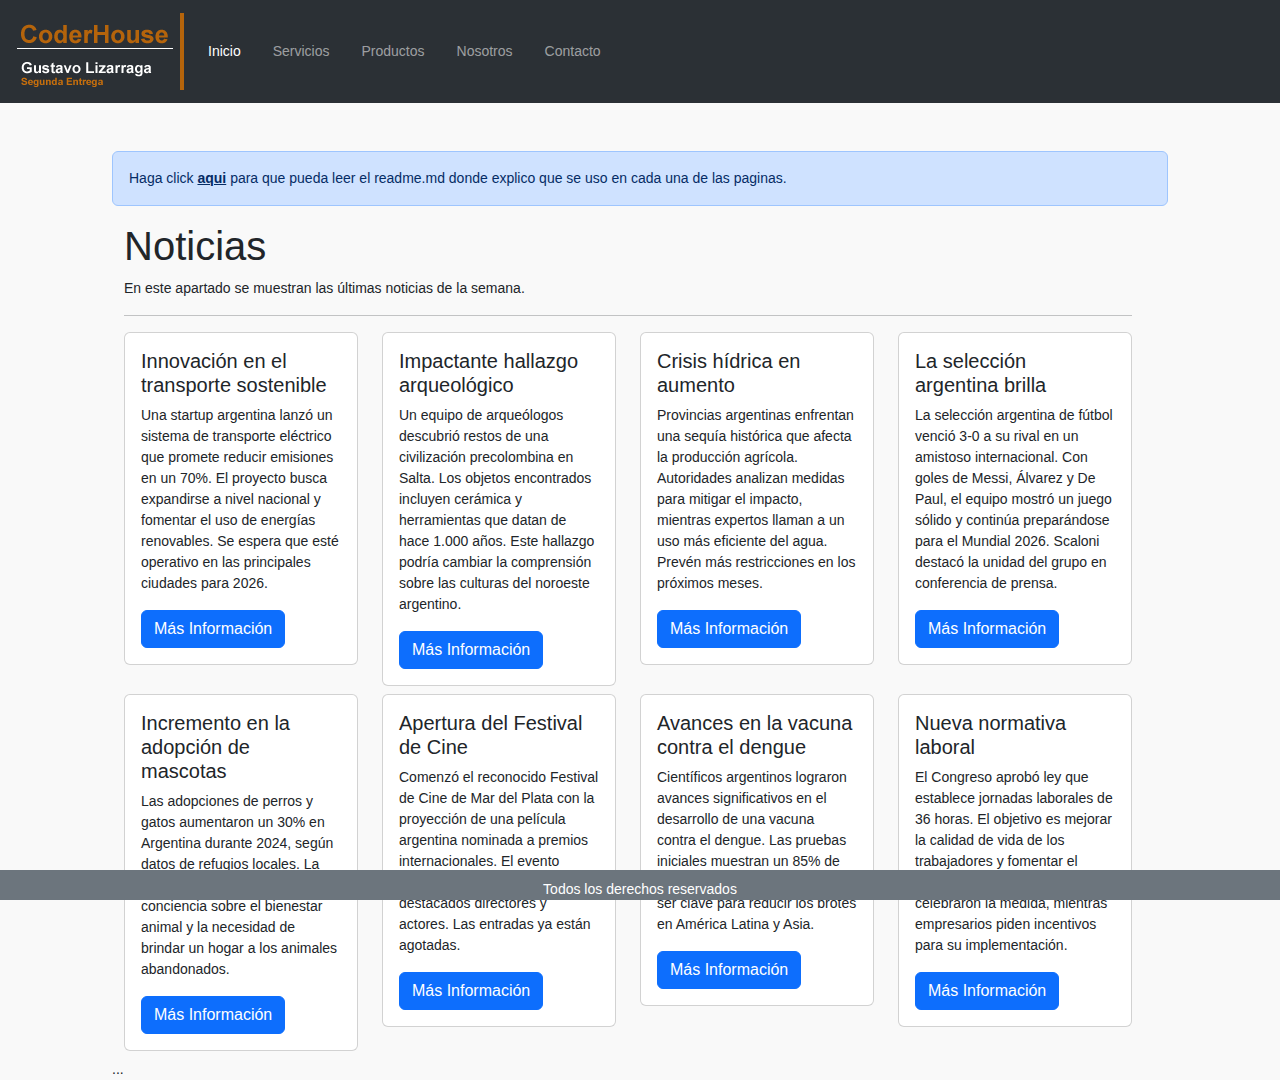
<file: index.html>
<!DOCTYPE html>
<html lang="es">
  <head>
    <meta charset="UTF-8" />
    <meta name="viewport" content="width=device-width, initial-scale=1.0" />
    <title>Noticia - Segunda Entrega</title>
    <link
      href="packages/bootstrap-5.3.3/css/bootstrap.min.css"
      rel="stylesheet"
    />
    <link rel="stylesheet" href="css/estilos.css" />
  </head>
  <body>
    <header>
      <nav
        class="navbar navbar-expand-lg bg-body-tertiary"
        data-bs-theme="dark"
      >
        <div class="container-fluid">
          <a class="navbar-brand" href="./index.html">
            <img src="img/logo.png" alt="Logo de la empresa" />
          </a>
          <button
            class="navbar-toggler"
            type="button"
            data-bs-toggle="collapse"
            data-bs-target="#navbarSupportedContent"
            aria-controls="navbarSupportedContent"
            aria-expanded="false"
            aria-label="Toggle navigation"
          >
            <span class="navbar-toggler-icon"></span>
          </button>
          <div class="collapse navbar-collapse" id="navbarSupportedContent">
            <ul class="navbar-nav me-auto mb-2 mb-lg-0">
              <li class="nav-item">
                <a
                  class="nav-link active"
                  aria-current="page"
                  href="./index.html"
                  >Inicio</a
                >
              </li>
              <li class="nav-item">
                <a class="nav-link" href="pages/servicios.html">Servicios</a>
              </li>
              <li class="nav-item">
                <a class="nav-link" href="pages/productos.html">Productos</a>
              </li>
              <li class="nav-item">
                <a class="nav-link" href="pages/nosotros.html">Nosotros</a>
              </li>
              <li class="nav-item">
                <a class="nav-link" href="pages/contacto.html">Contacto</a>
              </li>
            </ul>
          </div>
        </div>
      </nav>
    </header>

    <main>
      <div class="alert alert-primary" role="alert">
        Haga click
        <a
          href="https://github.com/gdlizarraga/coderhouse/blob/main/README.md"
          target="_blank"
          class="alert-link"
          >aqui</a
        >
        para que pueda leer el readme.md donde explico que se uso en cada una de
        las paginas.
      </div>

      <div class="container clearfix">
        <div class="row">
          <div class="col-12">
            <h1>Noticias</h1>
            <p class="fw-lighter">
              En este apartado se muestran las últimas noticias de la semana.
            </p>
            <hr class="solid" />
          </div>
        </div>
        <div class="row">
          <div class="col-12 col-lg-3 col-md-4 col-sm-12 mb-2">
            <div class="card">
              <div class="card-body">
                <h5 class="card-title">
                  Innovación en el transporte sostenible
                </h5>
                <p class="card-text fw-lighter">
                  Una startup argentina lanzó un sistema de transporte eléctrico
                  que promete reducir emisiones en un 70%. El proyecto busca
                  expandirse a nivel nacional y fomentar el uso de energías
                  renovables. Se espera que esté operativo en las principales
                  ciudades para 2026.
                </p>
                <a href="pages/mas_info.html" class="btn btn-primary"
                  >Más Información</a
                >
              </div>
            </div>
          </div>
          <div class="col-12 col-lg-3 col-md-4 col-sm-12 mb-2">
            <div class="card">
              <div class="card-body">
                <h5 class="card-title">Impactante hallazgo arqueológico</h5>
                <p class="card-text fw-lighter">
                  Un equipo de arqueólogos descubrió restos de una civilización
                  precolombina en Salta. Los objetos encontrados incluyen
                  cerámica y herramientas que datan de hace 1.000 años. Este
                  hallazgo podría cambiar la comprensión sobre las culturas del
                  noroeste argentino.
                </p>
                <a href="pages/mas_info.html" class="btn btn-primary"
                  >Más Información</a
                >
              </div>
            </div>
          </div>
          <div class="col-12 col-lg-3 col-md-4 col-sm-12 mb-2">
            <div class="card">
              <div class="card-body">
                <h5 class="card-title">Crisis hídrica en aumento</h5>
                <p class="card-text fw-lighter">
                  Provincias argentinas enfrentan una sequía histórica que
                  afecta la producción agrícola. Autoridades analizan medidas
                  para mitigar el impacto, mientras expertos llaman a un uso más
                  eficiente del agua. Prevén más restricciones en los próximos
                  meses.
                </p>
                <a href="pages/mas_info.html" class="btn btn-primary"
                  >Más Información</a
                >
              </div>
            </div>
          </div>
          <div class="col-12 col-lg-3 col-md-4 col-sm-12 mb-2">
            <div class="card">
              <div class="card-body">
                <h5 class="card-title">La selección argentina brilla</h5>
                <p class="card-text fw-lighter">
                  La selección argentina de fútbol venció 3-0 a su rival en un
                  amistoso internacional. Con goles de Messi, Álvarez y De Paul,
                  el equipo mostró un juego sólido y continúa preparándose para
                  el Mundial 2026. Scaloni destacó la unidad del grupo en
                  conferencia de prensa.
                </p>
                <a href="pages/mas_info.html" class="btn btn-primary"
                  >Más Información</a
                >
              </div>
            </div>
          </div>
          <div class="col-12 col-lg-3 col-md-4 col-sm-12 mb-2">
            <div class="card">
              <div class="card-body">
                <h5 class="card-title">
                  Incremento en la adopción de mascotas
                </h5>
                <p class="card-text fw-lighter">
                  Las adopciones de perros y gatos aumentaron un 30% en
                  Argentina durante 2024, según datos de refugios locales. La
                  tendencia refleja una mayor conciencia sobre el bienestar
                  animal y la necesidad de brindar un hogar a los animales
                  abandonados.
                </p>
                <a href="pages/mas_info.html" class="btn btn-primary"
                  >Más Información</a
                >
              </div>
            </div>
          </div>
          <div class="col-12 col-lg-3 col-md-4 col-sm-12 mb-2">
            <div class="card">
              <div class="card-body">
                <h5 class="card-title">Apertura del Festival de Cine</h5>
                <p class="card-text fw-lighter">
                  Comenzó el reconocido Festival de Cine de Mar del Plata con la
                  proyección de una película argentina nominada a premios
                  internacionales. El evento contará con la participación de
                  destacados directores y actores. Las entradas ya están
                  agotadas.
                </p>
                <a href="pages/mas_info.html" class="btn btn-primary"
                  >Más Información</a
                >
              </div>
            </div>
          </div>
          <div class="col-12 col-lg-3 col-md-4 col-sm-12 mb-2">
            <div class="card">
              <div class="card-body">
                <h5 class="card-title">
                  Avances en la vacuna contra el dengue
                </h5>
                <p class="card-text fw-lighter">
                  Científicos argentinos lograron avances significativos en el
                  desarrollo de una vacuna contra el dengue. Las pruebas
                  iniciales muestran un 85% de efectividad. Este avance podría
                  ser clave para reducir los brotes en América Latina y Asia.
                </p>
                <a href="pages/mas_info.html" class="btn btn-primary"
                  >Más Información</a
                >
              </div>
            </div>
          </div>
          <div class="col-12 col-lg-3 col-md-4 col-sm-12 mb-2">
            <div class="card">
              <div class="card-body">
                <h5 class="card-title">Nueva normativa laboral</h5>
                <p class="card-text fw-lighter">
                  El Congreso aprobó ley que establece jornadas laborales de 36
                  horas. El objetivo es mejorar la calidad de vida de los
                  trabajadores y fomentar el empleo juvenil. Sindicatos
                  celebraron la medida, mientras empresarios piden incentivos
                  para su implementación.
                </p>
                <a href="pages/mas_info.html" class="btn btn-primary"
                  >Más Información</a
                >
              </div>
            </div>
          </div>
        </div>
      </div>
      <div class="clearfix">...</div>
    </main>

    <footer>
      <div class="container-fluid text-center fixed-bottom text-bg-secondary">
        <div class="row">
          <div class="col">Todos los derechos reservados</div>
        </div>
      </div>
    </footer>
    <script src="packages/jquery-3.7.1.slim.min.js"></script>
    <script src="packages/bootstrap-5.3.3/js/bootstrap.min.js"></script>
  </body>
</html>
</file>
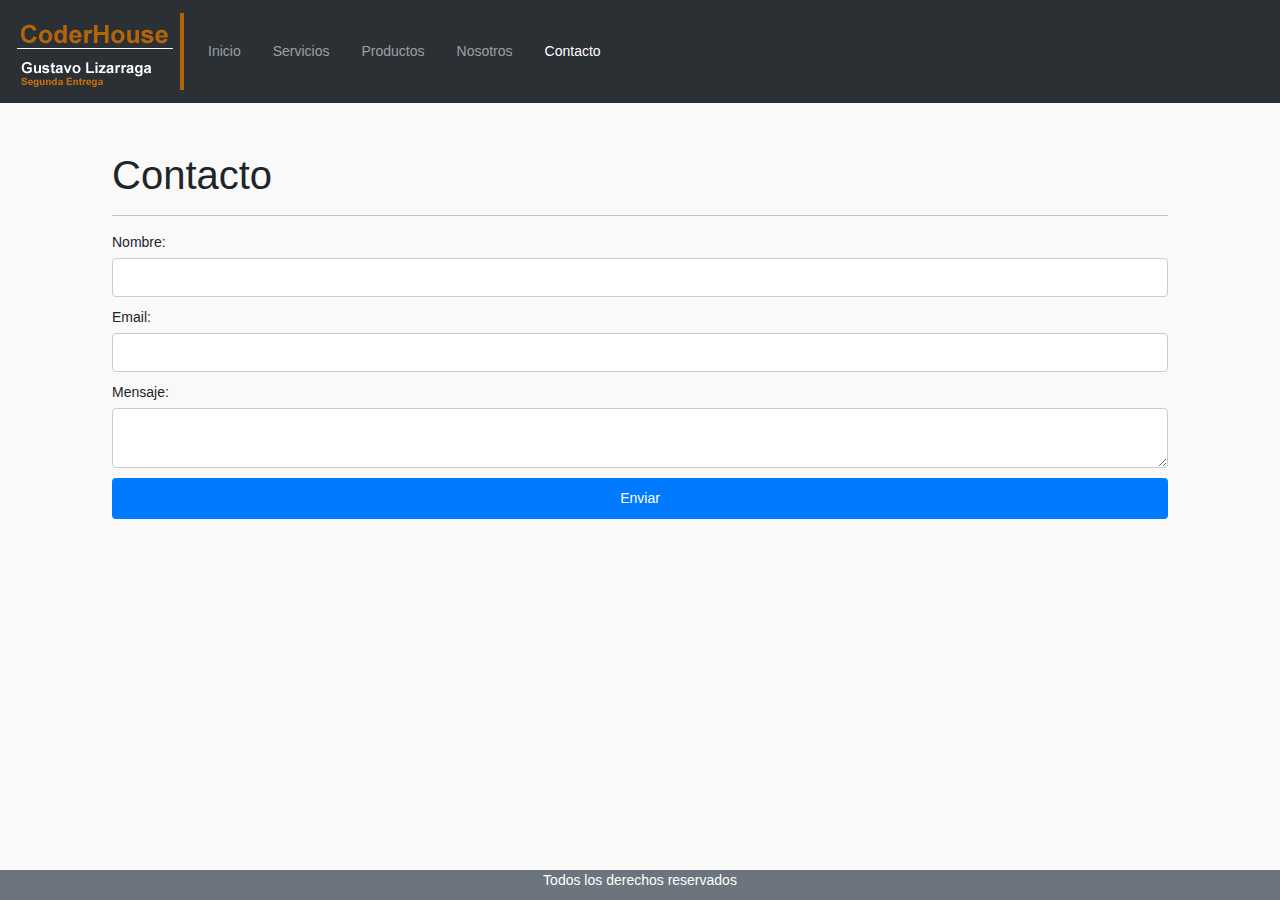
<file: pages/contacto.html>
<!DOCTYPE html>
<html lang="es">
  <head>
    <meta charset="UTF-8" />
    <meta name="viewport" content="width=device-width, initial-scale=1.0" />
    <title>Contacto - Segunda Entrega</title>
    <link
      href="../packages/bootstrap-5.3.3/css/bootstrap.min.css"
      rel="stylesheet"
    />
    <link href="../css/estilos.css" rel="stylesheet" />
  </head>
  <body>
    <header>
      <nav
        class="navbar navbar-expand-lg bg-body-tertiary"
        data-bs-theme="dark"
      >
        <div class="container-fluid">
          <a class="navbar-brand" href="../index.html">
            <img src="../img/logo.png" alt="Logo de la empresa" />
          </a>
          <button
            class="navbar-toggler"
            type="button"
            data-bs-toggle="collapse"
            data-bs-target="#navbarSupportedContent"
            aria-controls="navbarSupportedContent"
            aria-expanded="false"
            aria-label="Toggle navigation"
          >
            <span class="navbar-toggler-icon"></span>
          </button>
          <div class="collapse navbar-collapse" id="navbarSupportedContent">
            <ul class="navbar-nav me-auto mb-2 mb-lg-0">
              <li class="nav-item">
                <a class="nav-link" aria-current="page" href="../index.html"
                  >Inicio</a
                >
              </li>
              <li class="nav-item">
                <a class="nav-link" href="servicios.html">Servicios</a>
              </li>
              <li class="nav-item">
                <a class="nav-link" href="productos.html">Productos</a>
              </li>
              <li class="nav-item">
                <a class="nav-link" href="nosotros.html">Nosotros</a>
              </li>
              <li class="nav-item">
                <a class="nav-link active" href="contacto.html">Contacto</a>
              </li>
            </ul>
          </div>
        </div>
      </nav>
    </header>

    <main>
      <div style="width: 100%">
        <div>
          <h1>Contacto</h1>
          <hr />
        </div>
        <div>
          <form action="#" method="POST">
            <div>
              <label for="nombre">Nombre:</label>
              <input type="text" id="nombre" name="nombre" required />
            </div>

            <div>
              <label for="email">Email:</label>
              <input type="email" id="email" name="email" required />
            </div>

            <div>
              <label for="mensaje">Mensaje:</label>
              <textarea id="mensaje" name="mensaje" required></textarea>
            </div>

            <button type="submit">Enviar</button>
          </form>
        </div>
      </div>
    </main>

    <footer>
      <div>Todos los derechos reservados</div>
    </footer>
    <script src="../packages/bootstrap-5.3.3/js/bootstrap.min.js"></script>
  </body>
</html>
</file>
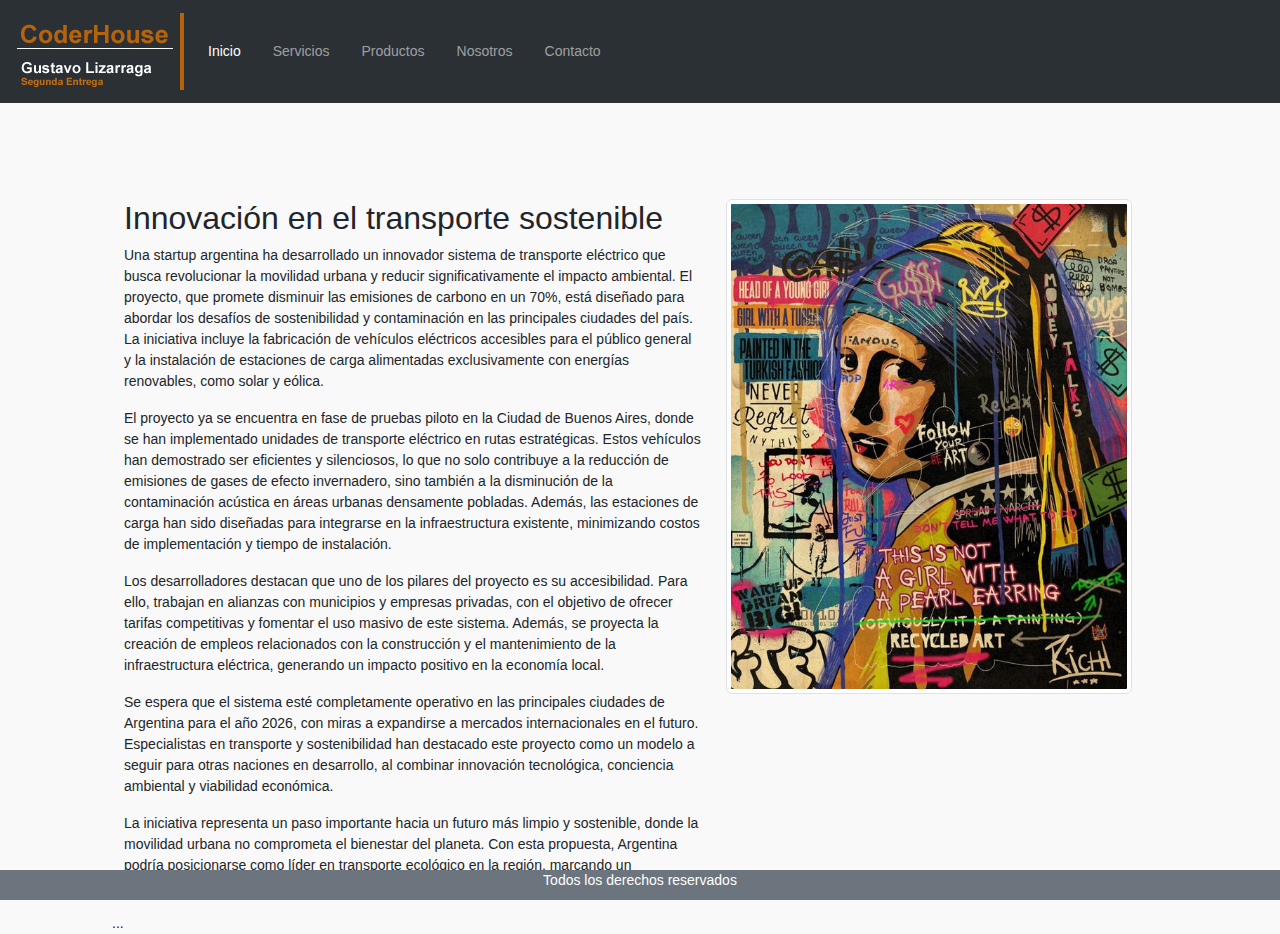
<file: pages/mas_info.html>
<!DOCTYPE html>
<html lang="es">
  <head>
    <meta charset="UTF-8" />
    <meta name="viewport" content="width=device-width, initial-scale=1.0" />
    <title>Noticia - Mas Informacion - Segunda Entrega</title>
    <link
      href="../packages/bootstrap-5.3.3/css/bootstrap.min.css"
      rel="stylesheet"
    />
    <link rel="stylesheet" href="../css/estilos.css" />
  </head>
  <body>
    <header>
      <nav
        class="navbar navbar-expand-lg bg-body-tertiary"
        data-bs-theme="dark"
      >
        <div class="container-fluid">
          <a class="navbar-brand" href="../index.html">
            <img src="../img/logo.png" alt="Logo de la empresa" />
          </a>
          <button
            class="navbar-toggler"
            type="button"
            data-bs-toggle="collapse"
            data-bs-target="#navbarSupportedContent"
            aria-controls="navbarSupportedContent"
            aria-expanded="false"
            aria-label="Toggle navigation"
          >
            <span class="navbar-toggler-icon"></span>
          </button>
          <div class="collapse navbar-collapse" id="navbarSupportedContent">
            <ul class="navbar-nav me-auto mb-2 mb-lg-0">
              <li class="nav-item">
                <a
                  class="nav-link active"
                  aria-current="page"
                  href="../index.html"
                  >Inicio</a
                >
              </li>
              <li class="nav-item">
                <a class="nav-link" href="servicios.html">Servicios</a>
              </li>
              <li class="nav-item">
                <a class="nav-link" href="productos.html">Productos</a>
              </li>
              <li class="nav-item">
                <a class="nav-link" href="nosotros.html">Nosotros</a>
              </li>
              <li class="nav-item">
                <a class="nav-link" href="contacto.html">Contacto</a>
              </li>
            </ul>
          </div>
        </div>
      </nav>
    </header>

    <main>
      <div class="container mt-5 clearfix">
        <div class="row">
          <div class="col-12 col-lg-7">
            <h2>Innovación en el transporte sostenible</h2>
            <p class="mas_info">
              Una startup argentina ha desarrollado un innovador sistema de
              transporte eléctrico que busca revolucionar la movilidad urbana y
              reducir significativamente el impacto ambiental. El proyecto, que
              promete disminuir las emisiones de carbono en un 70%, está
              diseñado para abordar los desafíos de sostenibilidad y
              contaminación en las principales ciudades del país. La iniciativa
              incluye la fabricación de vehículos eléctricos accesibles para el
              público general y la instalación de estaciones de carga
              alimentadas exclusivamente con energías renovables, como solar y
              eólica.
            </p>
            <p class="mas_info">
              El proyecto ya se encuentra en fase de pruebas piloto en la Ciudad
              de Buenos Aires, donde se han implementado unidades de transporte
              eléctrico en rutas estratégicas. Estos vehículos han demostrado
              ser eficientes y silenciosos, lo que no solo contribuye a la
              reducción de emisiones de gases de efecto invernadero, sino
              también a la disminución de la contaminación acústica en áreas
              urbanas densamente pobladas. Además, las estaciones de carga han
              sido diseñadas para integrarse en la infraestructura existente,
              minimizando costos de implementación y tiempo de instalación.
            </p>
            <p class="mas_info">
              Los desarrolladores destacan que uno de los pilares del proyecto
              es su accesibilidad. Para ello, trabajan en alianzas con
              municipios y empresas privadas, con el objetivo de ofrecer tarifas
              competitivas y fomentar el uso masivo de este sistema. Además, se
              proyecta la creación de empleos relacionados con la construcción y
              el mantenimiento de la infraestructura eléctrica, generando un
              impacto positivo en la economía local.
            </p>

            <p class="mas_info">
              Se espera que el sistema esté completamente operativo en las
              principales ciudades de Argentina para el año 2026, con miras a
              expandirse a mercados internacionales en el futuro. Especialistas
              en transporte y sostenibilidad han destacado este proyecto como un
              modelo a seguir para otras naciones en desarrollo, al combinar
              innovación tecnológica, conciencia ambiental y viabilidad
              económica.
            </p>
            <p class="mas_info">
              La iniciativa representa un paso importante hacia un futuro más
              limpio y sostenible, donde la movilidad urbana no comprometa el
              bienestar del planeta. Con esta propuesta, Argentina podría
              posicionarse como líder en transporte ecológico en la región,
              marcando un precedente en la lucha contra el cambio climático.
            </p>
          </div>
          <div class="col-12 col-lg-5">
            <img
              src="../img/imagen_noticia.jpeg"
              class="img-thumbnail"
              alt="..."
            />
          </div>
        </div>
      </div>
      <div class="clearfix">...</div>
    </main>

    <footer>
      <div class="container-fluid text-center fixed text-bg-secondary">
        <div class="row">
          <div class="col">Todos los derechos reservados</div>
        </div>
      </div>
    </footer>
    <script src="../packages/jquery-3.7.1.slim.min.js"></script>
    <script src="../packages/bootstrap-5.3.3/js/bootstrap.min.js"></script>
  </body>
</html>
</file>
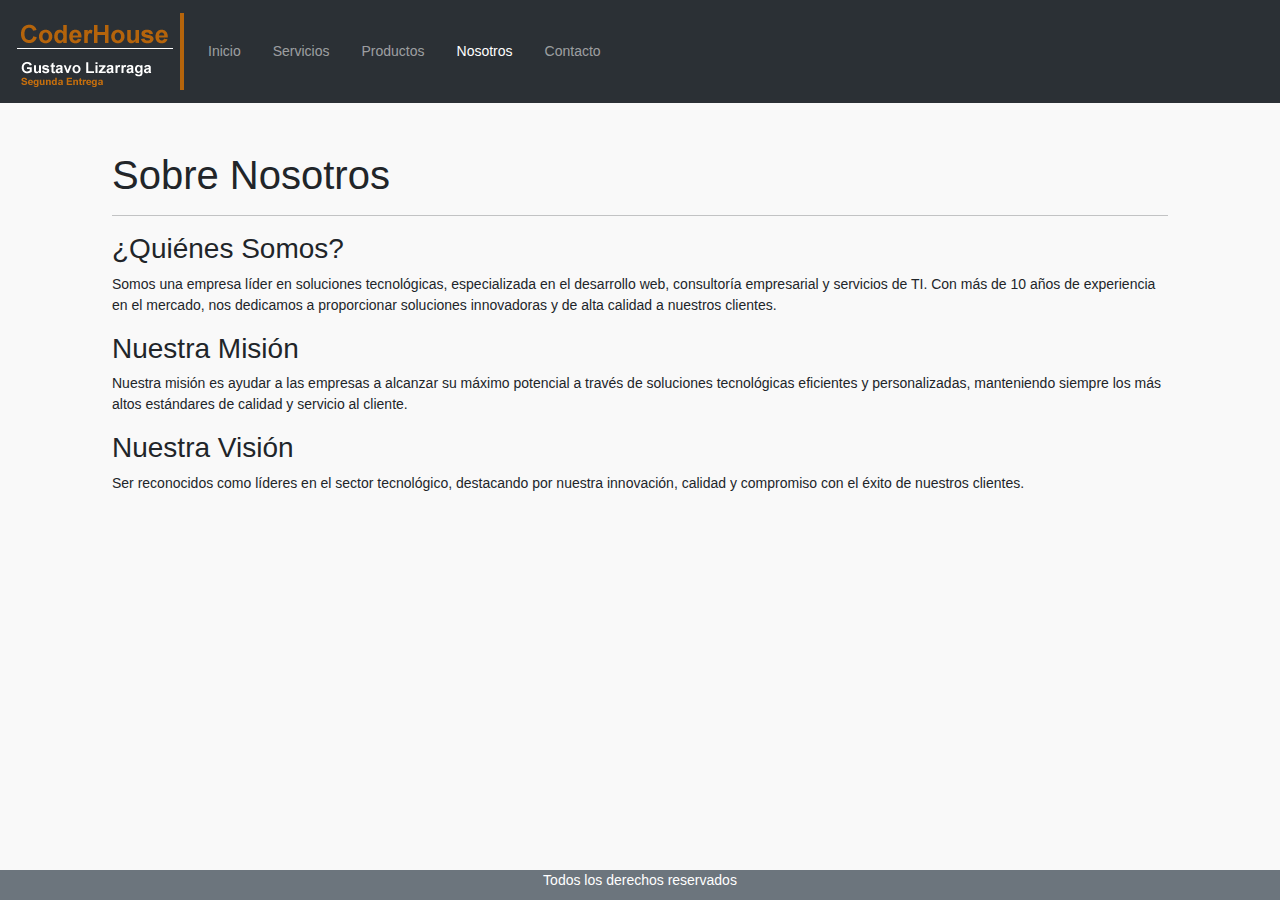
<file: pages/nosotros.html>
<!DOCTYPE html>
<html lang="es">
  <head>
    <meta charset="UTF-8" />
    <meta name="viewport" content="width=device-width, initial-scale=1.0" />
    <title>Nosotros - Segunda Entrega</title>
    <link
      href="../packages/bootstrap-5.3.3/css/bootstrap.min.css"
      rel="stylesheet"
    />
    <link href="../css/estilos.css" rel="stylesheet" />
  </head>
  <body>
    <header>
      <nav
        class="navbar navbar-expand-lg bg-body-tertiary"
        data-bs-theme="dark"
      >
        <div class="container-fluid">
          <a class="navbar-brand" href="../index.html">
            <img src="../img/logo.png" alt="Logo de la empresa" />
          </a>
          <button
            class="navbar-toggler"
            type="button"
            data-bs-toggle="collapse"
            data-bs-target="#navbarSupportedContent"
            aria-controls="navbarSupportedContent"
            aria-expanded="false"
            aria-label="Toggle navigation"
          >
            <span class="navbar-toggler-icon"></span>
          </button>
          <div class="collapse navbar-collapse" id="navbarSupportedContent">
            <ul class="navbar-nav me-auto mb-2 mb-lg-0">
              <li class="nav-item">
                <a class="nav-link" aria-current="page" href="../index.html"
                  >Inicio</a
                >
              </li>
              <li class="nav-item">
                <a class="nav-link" href="servicios.html">Servicios</a>
              </li>
              <li class="nav-item">
                <a class="nav-link" href="productos.html">Productos</a>
              </li>
              <li class="nav-item">
                <a class="nav-link active" href="nosotros.html">Nosotros</a>
              </li>
              <li class="nav-item">
                <a class="nav-link" href="contacto.html">Contacto</a>
              </li>
            </ul>
          </div>
        </div>
      </nav>
    </header>
    <main>
      <div>
        <h1>Sobre Nosotros</h1>
        <hr />
        <section>
          <h3>¿Quiénes Somos?</h3>
          <p>
            Somos una empresa líder en soluciones tecnológicas, especializada en
            el desarrollo web, consultoría empresarial y servicios de TI. Con
            más de 10 años de experiencia en el mercado, nos dedicamos a
            proporcionar soluciones innovadoras y de alta calidad a nuestros
            clientes.
          </p>
          <h3>Nuestra Misión</h3>
          <p>
            Nuestra misión es ayudar a las empresas a alcanzar su máximo
            potencial a través de soluciones tecnológicas eficientes y
            personalizadas, manteniendo siempre los más altos estándares de
            calidad y servicio al cliente.
          </p>
          <h3>Nuestra Visión</h3>
          <p>
            Ser reconocidos como líderes en el sector tecnológico, destacando
            por nuestra innovación, calidad y compromiso con el éxito de
            nuestros clientes.
          </p>
        </section>
      </div>
    </main>

    <footer>
      <div>Todos los derechos reservados</div>
    </footer>
    <script src="../packages/bootstrap-5.3.3/js/bootstrap.min.js"></script>
  </body>
</html>
</file>
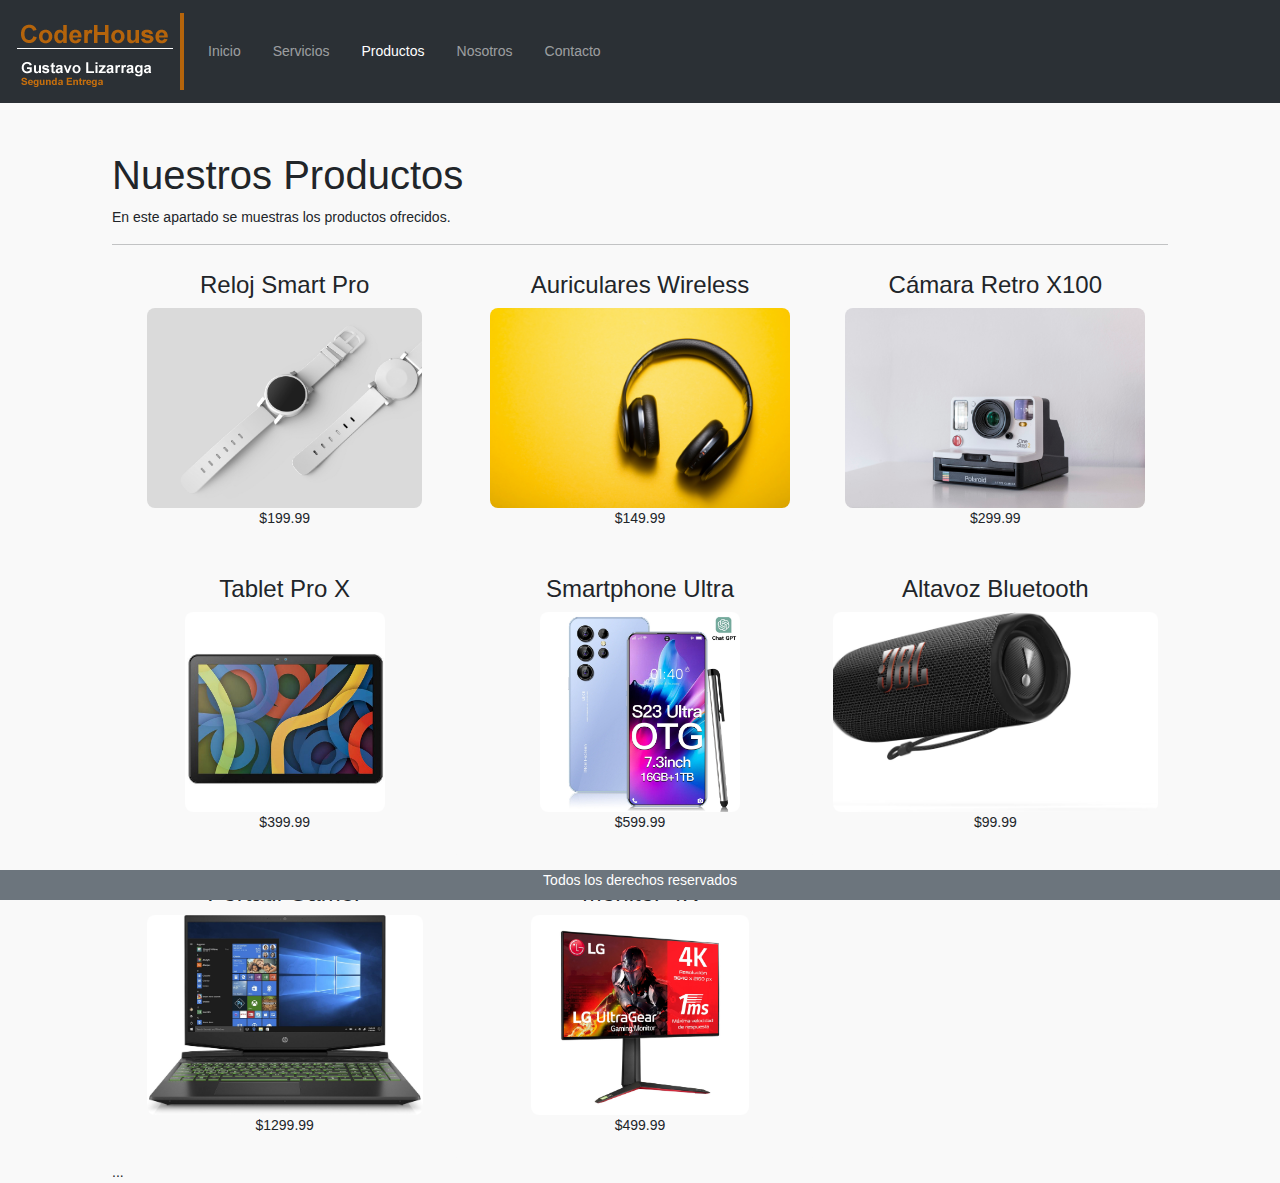
<file: pages/productos.html>
<!DOCTYPE html>
<html lang="es">
  <head>
    <meta charset="UTF-8" />
    <meta name="viewport" content="width=device-width, initial-scale=1.0" />
    <title>Productos - Segunda Entrega</title>
    <link
      href="../packages/bootstrap-5.3.3/css/bootstrap.min.css"
      rel="stylesheet"
    />
    <link href="../css/estilos.css" rel="stylesheet" />
  </head>
  <body>
    <header>
      <nav
        class="navbar navbar-expand-lg bg-body-tertiary"
        data-bs-theme="dark"
      >
        <div class="container-fluid">
          <a class="navbar-brand" href="../index.html">
            <img src="../img/logo.png" alt="Logo de la empresa" />
          </a>
          <button
            class="navbar-toggler"
            type="button"
            data-bs-toggle="collapse"
            data-bs-target="#navbarSupportedContent"
            aria-controls="navbarSupportedContent"
            aria-expanded="false"
            aria-label="Toggle navigation"
          >
            <span class="navbar-toggler-icon"></span>
          </button>
          <div class="collapse navbar-collapse" id="navbarSupportedContent">
            <ul class="navbar-nav me-auto mb-2 mb-lg-0">
              <li class="nav-item">
                <a class="nav-link" aria-current="page" href="../index.html"
                  >Inicio</a
                >
              </li>
              <li class="nav-item">
                <a class="nav-link" href="servicios.html">Servicios</a>
              </li>
              <li class="nav-item">
                <a class="nav-link active" href="productos.html">Productos</a>
              </li>
              <li class="nav-item">
                <a class="nav-link" href="nosotros.html">Nosotros</a>
              </li>
              <li class="nav-item">
                <a class="nav-link" href="contacto.html">Contacto</a>
              </li>
            </ul>
          </div>
        </div>
      </nav>
    </header>

    <main>
      <div>
        <div>
          <h1>Nuestros Productos</h1>
          <p>En este apartado se muestras los productos ofrecidos.</p>
          <hr />
        </div>

        <div class="productos">
          <div>
            <h4>Reloj Smart Pro</h4>
            <img src="../img/productos/producto1.jpg" alt="Reloj Smart Pro" />
            <p>$199.99</p>
          </div>
          <div>
            <h4>Auriculares Wireless</h4>
            <img
              src="../img/productos/producto2.jpg"
              alt="Auriculares premium"
            />
            <p>$149.99</p>
          </div>
          <div>
            <h4>Cámara Retro X100</h4>
            <img src="../img/productos/producto3.jpg" alt="Cámara vintage" />
            <p>$299.99</p>
          </div>
          <div>
            <h4>Tablet Pro X</h4>
            <img src="../img/productos/producto4.jpg" alt="Tablet Pro X" />
            <p>$399.99</p>
          </div>
          <div>
            <h4>Smartphone Ultra</h4>
            <img src="../img/productos/producto5.jpg" alt="Smartphone Ultra" />
            <p>$599.99</p>
          </div>
          <div>
            <h4>Altavoz Bluetooth</h4>
            <img src="../img/productos/producto6.jpg" alt="Altavoz Bluetooth" />
            <p>$99.99</p>
          </div>
          <div>
            <h4>Portátil Gamer</h4>
            <img src="../img/productos/producto7.jpg" alt="Portátil Gamer" />
            <p>$1299.99</p>
          </div>
          <div>
            <h4>Monitor 4K</h4>
            <img src="../img/productos/producto8.jpg" alt="Monitor 4K" />
            <p>$499.99</p>
          </div>
        </div>
      </div>
      <div class="clearfix">...</div>
    </main>

    <footer>
      <div>Todos los derechos reservados</div>
    </footer>
    <script src="../packages/bootstrap-5.3.3/js/bootstrap.min.js"></script>
  </body>
</html>
</file>
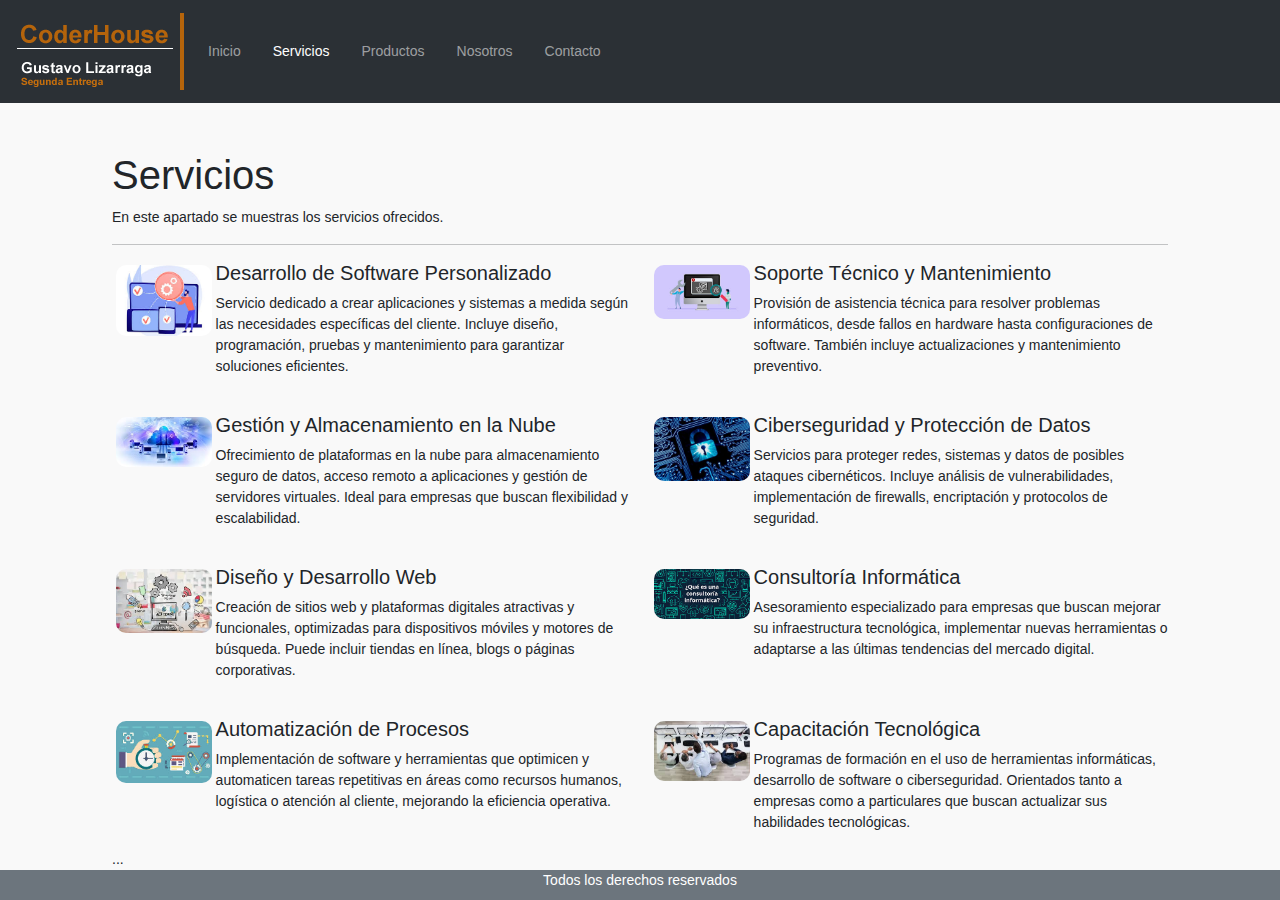
<file: pages/servicios.html>
<!DOCTYPE html>
<html lang="es">
  <head>
    <meta charset="UTF-8" />
    <meta name="viewport" content="width=device-width, initial-scale=1.0" />
    <title>Servicios - Segunda Entrega</title>
    <link
      href="../packages/bootstrap-5.3.3/css/bootstrap.min.css"
      rel="stylesheet"
    />
    <link href="../css/estilos.css" rel="stylesheet" />
  </head>
  <body>
    <header>
      <nav
        class="navbar navbar-expand-lg bg-body-tertiary"
        data-bs-theme="dark"
      >
        <div class="container-fluid">
          <a class="navbar-brand" href="../index.html">
            <img src="../img/logo.png" alt="Logo de la empresa" />
          </a>
          <button
            class="navbar-toggler"
            type="button"
            data-bs-toggle="collapse"
            data-bs-target="#navbarSupportedContent"
            aria-controls="navbarSupportedContent"
            aria-expanded="false"
            aria-label="Toggle navigation"
          >
            <span class="navbar-toggler-icon"></span>
          </button>
          <div class="collapse navbar-collapse" id="navbarSupportedContent">
            <ul class="navbar-nav me-auto mb-2 mb-lg-0">
              <li class="nav-item">
                <a class="nav-link" aria-current="page" href="../index.html"
                  >Inicio</a
                >
              </li>
              <li class="nav-item">
                <a class="nav-link active" href="servicios.html">Servicios</a>
              </li>
              <li class="nav-item">
                <a class="nav-link" href="productos.html">Productos</a>
              </li>
              <li class="nav-item">
                <a class="nav-link" href="nosotros.html">Nosotros</a>
              </li>
              <li class="nav-item">
                <a class="nav-link" href="contacto.html">Contacto</a>
              </li>
            </ul>
          </div>
        </div>
      </nav>
    </header>

    <main>
      <div>
        <div>
          <h1>Servicios</h1>
          <p>En este apartado se muestras los servicios ofrecidos.</p>
          <hr />
        </div>
        <div class="servicios">
          <div class="servicios__item">
            <div class="servicios__img">
              <img
                src="../img/servicios/servicio1.jpg"
                alt="Desarrollo de Software Personalizado"
              />
            </div>
            <div class="servicios__texto">
              <h5>Desarrollo de Software Personalizado</h5>
              <p>
                Servicio dedicado a crear aplicaciones y sistemas a medida según
                las necesidades específicas del cliente. Incluye diseño,
                programación, pruebas y mantenimiento para garantizar soluciones
                eficientes.
              </p>
            </div>
          </div>
          <div class="servicios__item">
            <div class="servicios__img">
              <img
                src="../img/servicios/servicio2.jpg"
                alt="Soporte Técnico y Mantenimiento"
              />
            </div>
            <div class="servicios__texto">
              <h5>Soporte Técnico y Mantenimiento</h5>
              <p>
                Provisión de asistencia técnica para resolver problemas
                informáticos, desde fallos en hardware hasta configuraciones de
                software. También incluye actualizaciones y mantenimiento
                preventivo.
              </p>
            </div>
          </div>
          <div class="servicios__item">
            <div class="servicios__img">
              <img
                src="../img/servicios/servicio3.jpg"
                alt="Gestión y Almacenamiento en la Nube"
              />
            </div>
            <div class="servicios__texto">
              <h5>Gestión y Almacenamiento en la Nube</h5>
              <p>
                Ofrecimiento de plataformas en la nube para almacenamiento
                seguro de datos, acceso remoto a aplicaciones y gestión de
                servidores virtuales. Ideal para empresas que buscan
                flexibilidad y escalabilidad.
              </p>
            </div>
          </div>
          <div class="servicios__item">
            <div class="servicios__img">
              <img
                src="../img/servicios/servicio4.jpg"
                alt="Ciberseguridad y Protección de Datos"
              />
            </div>
            <div class="servicios__texto">
              <h5>Ciberseguridad y Protección de Datos</h5>
              <p>
                Servicios para proteger redes, sistemas y datos de posibles
                ataques cibernéticos. Incluye análisis de vulnerabilidades,
                implementación de firewalls, encriptación y protocolos de
                seguridad.
              </p>
            </div>
          </div>
          <div class="servicios__item">
            <div class="servicios__img">
              <img
                src="../img/servicios/servicio5.jpg"
                alt="Diseño y Desarrollo Web"
              />
            </div>
            <div class="servicios__texto">
              <h5>Diseño y Desarrollo Web</h5>
              <p>
                Creación de sitios web y plataformas digitales atractivas y
                funcionales, optimizadas para dispositivos móviles y motores de
                búsqueda. Puede incluir tiendas en línea, blogs o páginas
                corporativas.
              </p>
            </div>
          </div>
          <div class="servicios__item">
            <div class="servicios__img">
              <img
                src="../img/servicios/servicio6.jpg"
                alt="Consultoría Informática"
              />
            </div>
            <div class="servicios__texto">
              <h5>Consultoría Informática</h5>
              <p>
                Asesoramiento especializado para empresas que buscan mejorar su
                infraestructura tecnológica, implementar nuevas herramientas o
                adaptarse a las últimas tendencias del mercado digital.
              </p>
            </div>
          </div>
          <div class="servicios__item">
            <div class="servicios__img">
              <img
                src="../img/servicios/servicio7.jpg"
                alt="Automatización de Procesos"
              />
            </div>
            <div class="servicios__texto">
              <h5>Automatización de Procesos</h5>
              <p>
                Implementación de software y herramientas que optimicen y
                automaticen tareas repetitivas en áreas como recursos humanos,
                logística o atención al cliente, mejorando la eficiencia
                operativa.
              </p>
            </div>
          </div>
          <div class="servicios__item">
            <div class="servicios__img">
              <img
                src="../img/servicios/servicio8.jpg"
                alt="Capacitación Tecnológica"
              />
            </div>
            <div class="servicios__texto">
              <h5>Capacitación Tecnológica</h5>
              <p>
                Programas de formación en el uso de herramientas informáticas,
                desarrollo de software o ciberseguridad. Orientados tanto a
                empresas como a particulares que buscan actualizar sus
                habilidades tecnológicas.
              </p>
            </div>
          </div>
        </div>
      </div>
      <div class="clearfix">...</div>
    </main>

    <footer>
      <div>Todos los derechos reservados</div>
    </footer>
    <script src="../packages/bootstrap-5.3.3/js/bootstrap.min.js"></script>
  </body>
</html>
</file>
<file: css/estilos.css>
* {
  margin: 0;
  padding: 0;
  box-sizing: border-box;
}

body {
  font-family: Verdana, Geneva, Tahoma, sans-serif;
  font-size: 14px;
  background-color: #f9f9f9;
}

header {
  display: flex;
  align-items: center;
  justify-content: space-between;
  background-color: #2b3035;
}

header a img {
  border-right: 4px solid #b5640b;
}

header nav {
  padding: 0.5rem;
  width: 100%;
}
header nav ul {
  color: whitesmoke;
  list-style: none;
  display: flex;
  gap: 1rem;
  padding: 1rem;
}

header nav ul li a {
  text-decoration: none;
  color: #9fa2a4;
}

header nav ul li a:hover {
  color: #cacbcc;
}

.link_active {
  color: #fff;
}

main {
  display: flex;
  justify-content: center;
  align-items: center;
  flex-wrap: wrap;
  margin-top: 3rem;
  margin-left: 7rem;
  margin-right: 7rem;
  flex-direction: column;
  flex: 1;
}
main div {
  width: 100%;
}

/* pagina de servicios */
.servicios {
  display: flex;
  flex-wrap: wrap;
  gap: 20px;
}
.servicios__item {
  flex: 1 1 calc(50% - 20px);
  box-sizing: border-box;
}

.servicios__img {
  width: 20%;
  float: left;
  padding: 4px;
}

.servicios__img img {
  width: 100%;
  height: 100%;
  object-fit: cover;
  border-radius: 10px;
}
.servicios__texto {
  width: 80%;
  float: left;
}

/* pagina de .productos */
.productos {
  display: grid;
  grid-template-columns: repeat(3, 1fr);
  gap: 10px;
}
.productos div {
  background-color: #f9f9f9;
  padding: 10px;
  border-radius: 8px;
  text-align: center;
}
.productos img {
  max-width: 100%;
  height: 200px;
  object-fit: cover;
  border-radius: 8px;
}

/* pagina de contatco */

form {
  display: grid;
  grid-template-columns: 1fr;
  gap: 10px;
}
form div {
  display: flex;
  flex-direction: column;
}
form label {
  margin-bottom: 5px;
}
form input,
form textarea {
  width: 100%;
  padding: 8px;
  border: 1px solid #ccc;
  border-radius: 4px;
}
form button {
  padding: 10px 20px;
  background-color: #007bff;
  color: white;
  border: none;
  border-radius: 4px;
  cursor: pointer;
}
form button:hover {
  background-color: #0056b3;
}

.espacio_footer {
  height: 2rem;
}

footer {
  text-align: center;
  color: #fff;
  margin-top: 1.5;
  background-color: #6c757d;
  height: 30px;
  position: fixed;
  bottom: 0;
  width: 100%;
}

@media screen and (max-width: 1200px) {
  .productos {
    display: grid;
    grid-template-columns: repeat(2, 1fr);
  }
}
@media screen and (max-width: 991px) {
  header a img {
    border-right: none;
  }
  main {
    margin-left: 2.5rem;
    margin-right: 2.5rem;
  }

  .servicios__item {
    flex: 1 1 calc(100% - 20px);
    box-sizing: border-box;
  }
}
@media screen and (max-width: 750px) {
  .productos {
    display: grid;
    grid-template-columns: repeat(1, 1fr);
  }
}
@media screen and (max-width: 450px) {
  main {
    margin-left: 1rem;
    margin-right: 1rem;
  }
  .servicios__img {
    display: none;
  }
  .servicios__texto {
    width: 90%;
    float: left;
  }
}
</file>
